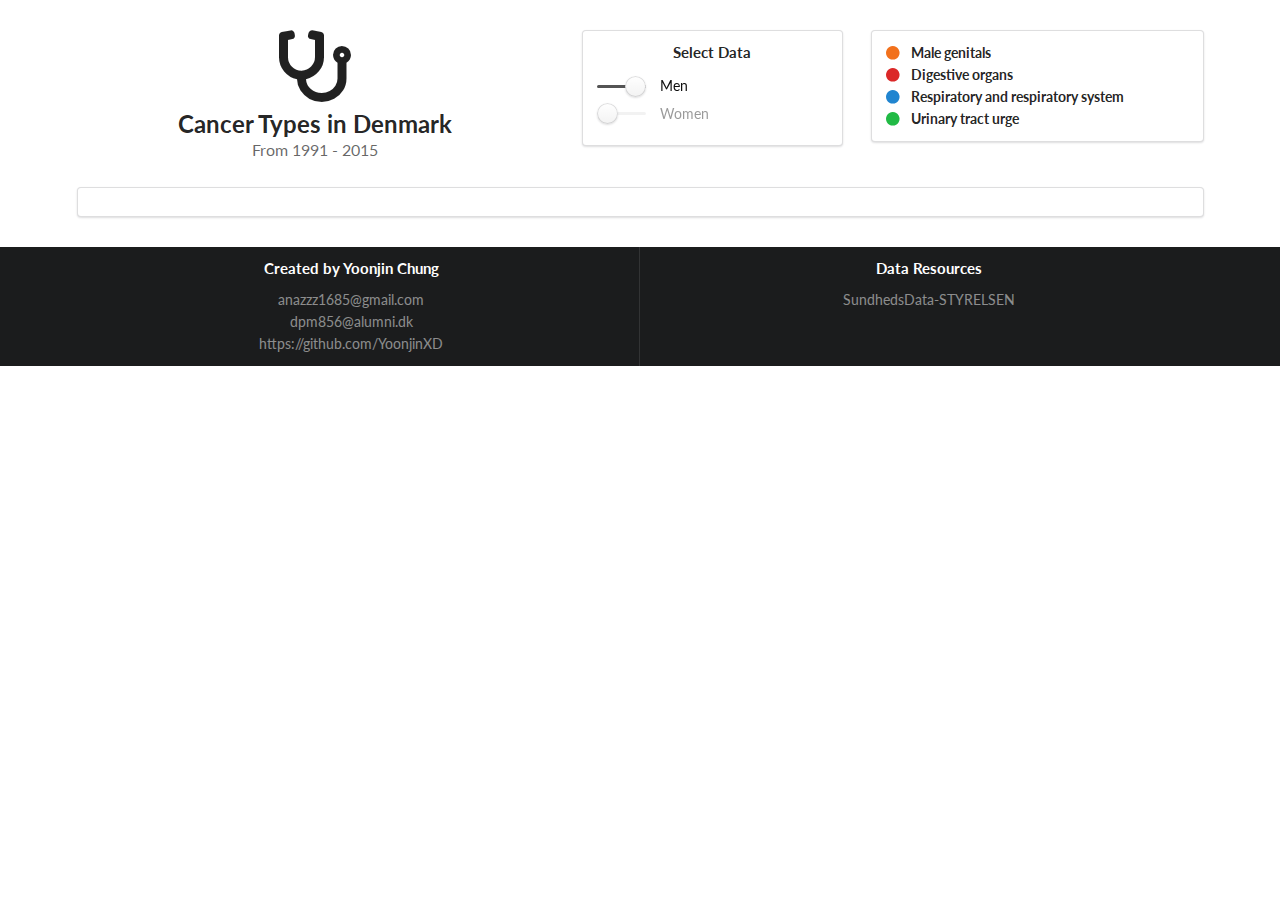
<file: index_A3.html>
<!doctype html>
<html lang="en">
  <head>

      <title>Vis_Assignment3_YJ_Chung</title>

      <!-- Required meta tags -->
      <meta charset="utf-8">

      <!-- Semantic UI !-->
      <link rel="stylesheet" type="text/css" href="semantic/semantic.min.css">

      <!-- From D3.js !-->

      <script src="https://d3js.org/d3.v4.min.js"></script>
      <link rel="stylesheet" type="text/css" href="custom.css">



  </head>
  <body>

      <div class="ui container">

          <div class="ui hidden divider"></div>


          <div class="ui container">
              <div class="ui grid">

                  <div class="ui seven wide column">
                      <h2 class="ui center aligned icon header">
                          <i class="stethoscope icon"></i>
                          <div class="content">
                              Cancer Types in Denmark
                              <div class="sub header">From 1991 - 2015</div>
                          </div>
                      </h2>
                  </div>

                  <div class="ui four wide column">
                      <div class="ui segment">
                          <div class="ui form">
                              <div class="grouped fields">
                                  <h4 class="ui centered aligned header">Select Data</h4>
                                  <div class="field">
                                      <div class="ui slider checkbox">
                                          <input type="radio" name="selected" checked="checked" onclick="toggle_men()">
                                          <label>Men</label>
                                      </div>
                                  </div>
                                  <div class="field">
                                      <div class="ui slider checkbox">
                                          <input type="radio" name="selected" onclick="toggle_women()">
                                          <label>Women</label>
                                      </div>
                                  </div>
                              </div>
                          </div>
                      </div>
                  </div>

                  <div class="ui five wide column">
                      <div id="Menlegend" class="ui segment">
                          <div class="ui middle aligned animated list">
                              <div class="item">
                                  <i class="circle icon orange"></i>
                                  <div class="content">
                                      <div class="header">Male genitals</div>
                                  </div>
                              </div>
                              <div class="item">
                                  <i class="circle icon red"></i>
                                  <div class="content">
                                      <div class="header">Digestive organs</div>
                                  </div>
                              </div>
                              <div class="item">
                                  <i class="circle icon blue"></i>
                                  <div class="content">
                                      <div class="header">Respiratory and respiratory system</div>
                                  </div>
                              </div>
                              <div class="item">
                                  <i class="circle icon green"></i>
                                  <div class="content">
                                      <div class="header">Urinary tract urge</div>
                                  </div>
                              </div>
                          </div>
                      </div>

                      <div id="Womenlegend"  class="ui segment" style="display: none; margin:0px">
                          <div class="ui middle aligned animated list">
                              <div class="item">
                                  <i class="circle icon orange"></i>
                                  <div class="content">
                                      <div class="header">Breast cancer</div>
                                  </div>
                              </div>
                              <div class="item">
                                  <i class="circle icon red"></i>
                                  <div class="content">
                                      <div class="header">Digestive organs</div>
                                  </div>
                              </div>
                              <div class="item">
                                  <i class="circle icon blue"></i>
                                  <div class="content">
                                      <div class="header">Respiratory and respiratory system</div>
                                  </div>
                              </div>
                              <div class="item">
                                  <i class="circle icon green"></i>
                                  <div class="content">
                                      <div class="header">Female genitals</div>
                                  </div>
                              </div>
                          </div>
                      </div>

                  </div>

              </div>

              <div class="ui segment">
                  <div id="Male"></div>
                  <div id="Female" style="display: none"></div>
              </div>

          </div>
      </div>

      <div class="ui hidden divider"></div>

      <div class="ui inverted vertical footer segment">
          <div class="ui container">
              <div class="ui stackable center aligned inverted divided equal height stackable grid">
                  <div class="eight wide column">
                      <h4 class="ui inverted header">Created by Yoonjin Chung</h4>
                      <div class="ui inverted link list">
                          <span class="item">anazzz1685@gmail.com</span>
                          <span class="item">dpm856@alumni.dk</span>
                          <a href="https://github.com/YoonjinXD" class="item">https://github.com/YoonjinXD</a>
                      </div>
                  </div>
                  <div class="eight wide column">
                      <h4 class="ui inverted header">Data Resources</h4>
                      <div class="ui inverted link list">
                        <a href="http://www.esundhed.dk/sundhedsregistre/CAR/CAR01/Sider/Tabel.aspx" class="item">SundhedsData-STYRELSEN</a>
                      </div>
                  </div>
              </div>
          </div>
      </div>

    <!-- Optional JavaScript -->
    <!-- jQuery first, then Popper.js, then Bootstrap JS, then Semantic !-->
    <script src="https://code.jquery.com/jquery-3.3.1.slim.min.js" integrity="sha384-q8i/X+965DzO0rT7abK41JStQIAqVgRVzpbzo5smXKp4YfRvH+8abtTE1Pi6jizo" crossorigin="anonymous"></script>
    <script src="https://cdnjs.cloudflare.com/ajax/libs/popper.js/1.14.3/umd/popper.min.js" integrity="sha384-ZMP7rVo3mIykV+2+9J3UJ46jBk0WLaUAdn689aCwoqbBJiSnjAK/l8WvCWPIPm49" crossorigin="anonymous"></script>
    <script src="https://stackpath.bootstrapcdn.com/bootstrap/4.1.3/js/bootstrap.min.js" integrity="sha384-ChfqqxuZUCnJSK3+MXmPNIyE6ZbWh2IMqE241rYiqJxyMiZ6OW/JmZQ5stwEULTy" crossorigin="anonymous"></script>
      <script src="https://ajax.googleapis.com/ajax/libs/jquery/3.1.0/jquery.min.js"></script>
      <script src="semantic/semantic.min.js"></script>

      <!-- Toggle !-->
      <script>
          var men = document.getElementById("Male");
          var women = document.getElementById("Female");
          var menlegend = document.getElementById("Menlegend");
          var womenlegend = document.getElementById("Womenlegend");

          function toggle_women() {
              if(women.style.display == 'none') {
                  women.style.display = 'block';
                  womenlegend.style.display = 'block';
                  men.style.display = 'none';
                  menlegend.style.display = 'none';
              }
          }
          function toggle_men() {
              if(men.style.display == 'none') {
                  men.style.display = 'block';
                  menlegend.style.display = 'block';
                  women.style.display = 'none';
                  womenlegend.style.display = 'none';
              }
          }
      </script>


      <script>
          var data = [
              {
                  name: "Respiratory and respiratory system",
                  values: [
                      {date: "1991", price: "2355"},
                      {date: "1992", price: "2402"},
                      {date: "1993", price: "2414"},
                      {date: "1994", price: "2419"},
                      {date: "1995", price: "2383"},
                      {date: "1996", price: "2300"},
                      {date: "1997", price: "2405"},
                      {date: "1998", price: "2283"},
                      {date: "1999", price: "2375"},
                      {date: "2000", price: "2466"},
                      {date: "2001", price: "2372"},
                      {date: "2002", price: "2445"},
                      {date: "2003", price: "2375"},
                      {date: "2004", price: "2457"},
                      {date: "2005", price: "2485"},
                      {date: "2006", price: "2508"},
                      {date: "2007", price: "2636"},
                      {date: "2008", price: "2607"},
                      {date: "2009", price: "2622"},
                      {date: "2010", price: "2687"},
                      {date: "2011", price: "2663"},
                      {date: "2012", price: "2750"},
                      {date: "2013", price: "2597"},
                      {date: "2014", price: "2784"},
                      {date: "2015", price: "2692"},
                  ]
              },
              {
                  name: "Male genitals",
                  values: [
                      {date: "1991", price: "1858"},
                      {date: "1992", price: "1846"},
                      {date: "1993", price: "1788"},
                      {date: "1994", price: "1789"},
                      {date: "1995", price: "1759"},
                      {date: "1996", price: "1887"},
                      {date: "1997", price: "1992"},
                      {date: "1998", price: "2147"},
                      {date: "1999", price: "2269"},
                      {date: "2000", price: "2380"},
                      {date: "2001", price: "2422"},
                      {date: "2002", price: "2717"},
                      {date: "2003", price: "2864"},
                      {date: "2004", price: "3632"},
                      {date: "2005", price: "2860"},
                      {date: "2006", price: "4052"},
                      {date: "2007", price: "4527"},
                      {date: "2008", price: "4913"},
                      {date: "2009", price: "5135"},
                      {date: "2010", price: "4503"},
                      {date: "2011", price: "4748"},
                      {date: "2012", price: "4809"},
                      {date: "2013", price: "4702"},
                      {date: "2014", price: "5011"},
                      {date: "2015", price: "4935"},
                  ]
              },
              {
                  name: "Urinary tract urge",
                  values: [
                      {date: "1991", price: "1581"},
                      {date: "1992", price: "1620"},
                      {date: "1993", price: "1651"},
                      {date: "1994", price: "1608"},
                      {date: "1995", price: "1487"},
                      {date: "1996", price: "1571"},
                      {date: "1997", price: "1626"},
                      {date: "1998", price: "1698"},
                      {date: "1999", price: "1691"},
                      {date: "2000", price: "1647"},
                      {date: "2001", price: "1599"},
                      {date: "2002", price: "1613"},
                      {date: "2003", price: "1738"},
                      {date: "2004", price: "1803"},
                      {date: "2005", price: "1834"},
                      {date: "2006", price: "1839"},
                      {date: "2007", price: "1815"},
                      {date: "2008", price: "1905"},
                      {date: "2009", price: "2000"},
                      {date: "2010", price: "2005"},
                      {date: "2011", price: "2120"},
                      {date: "2012", price: "2132"},
                      {date: "2013", price: "2243"},
                      {date: "2014", price: "2368"},
                      {date: "2015", price: "2309"},
                  ]
              },
              {
                  name: "Digestive organs",
                  values: [
                      {date: "1991", price: "2689"},
                      {date: "1992", price: "2868"},
                      {date: "1993", price: "2855"},
                      {date: "1994", price: "2888"},
                      {date: "1995", price: "2701"},
                      {date: "1996", price: "2792"},
                      {date: "1997", price: "2865"},
                      {date: "1998", price: "2944"},
                      {date: "1999", price: "2982"},
                      {date: "2000", price: "2988"},
                      {date: "2001", price: "3164"},
                      {date: "2002", price: "3188"},
                      {date: "2003", price: "3235"},
                      {date: "2004", price: "3381"},
                      {date: "2005", price: "3444"},
                      {date: "2006", price: "3596"},
                      {date: "2007", price: "3533"},
                      {date: "2008", price: "3734"},
                      {date: "2009", price: "3845"},
                      {date: "2010", price: "3968"},
                      {date: "2011", price: "4017"},
                      {date: "2012", price: "4163"},
                      {date: "2013", price: "4169"},
                      {date: "2014", price: "4784"},
                      {date: "2015", price: "4915"},
                  ]
              }
          ];

          var Fdata = [
              {
                  name: "Respiratory and respiratory system",
                  values: [
                      {date: "1991", price: "1262"},
                      {date: "1992", price: "1240"},
                      {date: "1993", price: "1350"},
                      {date: "1994", price: "1490"},
                      {date: "1995", price: "1442"},
                      {date: "1996", price: "1430"},
                      {date: "1997", price: "1536"},
                      {date: "1998", price: "1556"},
                      {date: "1999", price: "1661"},
                      {date: "2000", price: "1650"},
                      {date: "2001", price: "1800"},
                      {date: "2002", price: "1774"},
                      {date: "2003", price: "1833"},
                      {date: "2004", price: "1950"},
                      {date: "2005", price: "2029"},
                      {date: "2006", price: "2131"},
                      {date: "2007", price: "2150"},
                      {date: "2008", price: "2129"},
                      {date: "2009", price: "2304"},
                      {date: "2010", price: "2342"},
                      {date: "2011", price: "2342"},
                      {date: "2012", price: "2326"},
                      {date: "2013", price: "2430"},
                      {date: "2014", price: "2377"},
                      {date: "2015", price: "2462"},
                  ]
              },
              {
                  name: "Breast cancer",
                  values: [
                      {date: "1991", price: "3057"},
                      {date: "1992", price: "3385"},
                      {date: "1993", price: "3147"},
                      {date: "1994", price: "3219"},
                      {date: "1995", price: "3295"},
                      {date: "1996", price: "3496"},
                      {date: "1997", price: "3475"},
                      {date: "1998", price: "3600"},
                      {date: "1999", price: "3706"},
                      {date: "2000", price: "3790"},
                      {date: "2001", price: "3899"},
                      {date: "2002", price: "4130"},
                      {date: "2003", price: "3975"},
                      {date: "2004", price: "4017"},
                      {date: "2005", price: "4042"},
                      {date: "2006", price: "4213"},
                      {date: "2007", price: "4211"},
                      {date: "2008", price: "4870"},
                      {date: "2009", price: "5874"},
                      {date: "2010", price: "5205"},
                      {date: "2011", price: "4747"},
                      {date: "2012", price: "4663"},
                      {date: "2013", price: "4838"},
                      {date: "2014", price: "4842"},
                      {date: "2015", price: "4785"},
                  ]
              },
              {
                  name: "Female genitals",
                  values: [
                      {date: "1991", price: "1882"},
                      {date: "1992", price: "1957"},
                      {date: "1993", price: "1880"},
                      {date: "1994", price: "1869"},
                      {date: "1995", price: "1849"},
                      {date: "1996", price: "1828"},
                      {date: "1997", price: "1776"},
                      {date: "1998", price: "1791"},
                      {date: "1999", price: "1812"},
                      {date: "2000", price: "1759"},
                      {date: "2001", price: "1819"},
                      {date: "2002", price: "1753"},
                      {date: "2003", price: "1778"},
                      {date: "2004", price: "1703"},
                      {date: "2005", price: "1762"},
                      {date: "2006", price: "1761"},
                      {date: "2007", price: "1725"},
                      {date: "2008", price: "1767"},
                      {date: "2009", price: "1885"},
                      {date: "2010", price: "1747"},
                      {date: "2011", price: "1888"},
                      {date: "2012", price: "1848"},
                      {date: "2013", price: "1912"},
                      {date: "2014", price: "1864"},
                      {date: "2015", price: "1904"},
                  ]
              },
              {
                  name: "Digestive organs",
                  values: [
                      {date: "1991", price: "2639"},
                      {date: "1992", price: "2661"},
                      {date: "1993", price: "2610"},
                      {date: "1994", price: "2628"},
                      {date: "1995", price: "2557"},
                      {date: "1996", price: "2526"},
                      {date: "1997", price: "2765"},
                      {date: "1998", price: "2822"},
                      {date: "1999", price: "2736"},
                      {date: "2000", price: "2587"},
                      {date: "2001", price: "2821"},
                      {date: "2002", price: "2754"},
                      {date: "2003", price: "2726"},
                      {date: "2004", price: "2905"},
                      {date: "2005", price: "2853"},
                      {date: "2006", price: "3122"},
                      {date: "2007", price: "3057"},
                      {date: "2008", price: "3155"},
                      {date: "2009", price: "3091"},
                      {date: "2010", price: "3143"},
                      {date: "2011", price: "3345"},
                      {date: "2012", price: "3361"},
                      {date: "2013", price: "3227"},
                      {date: "2014", price: "3721"},
                      {date: "2015", price: "3793"},
                  ]
              }
          ];

          var width = 1050;
          var height = 550;
          var margin = 50;
          var duration = 250;

          var lineOpacity = "0.25";
          var lineOpacityHover = "0.85";
          var otherLinesOpacityHover = "0.1";
          var lineStroke = "4px";
          var lineStrokeHover = "5px";

          var circleOpacity = '0.85';
          var circleOpacityOnLineHover = "0.25"
          var circleRadius = 3;
          var circleRadiusHover = 6;

          /* Format Data */
          var parseDate = d3.timeParse("%Y");
          data.forEach(function(d) {
              d.values.forEach(function(d) {
                  d.date = parseDate(d.date);
                  d.price = +d.price;
              });
          });


          /* Scale */
          var xScale = d3.scaleTime()
              .domain(d3.extent(data[0].values, d => d.date))
              .range([0, width-margin]);

          var yScale = d3.scaleLinear()
              .domain([1000, 5500])
              .range([height-margin, 0]);

          var color = d3.scaleOrdinal(d3.schemeCategory10);

          /* Add SVG */
          var svg = d3.select("#Male").append("svg")
              .attr("width", (width+margin)+"rem")
              .attr("height", (height+margin)+"px")
              .append('g')
              .attr("transform", `translate(${margin}, ${margin})`);


          /* Add line into SVG */
          var line = d3.line()
              .x(d => xScale(d.date))
              .y(d => yScale(d.price));

          let lines = svg.append('g')
              .attr('class', 'lines');

          lines.selectAll('.line-group')
              .data(data).enter()
              .append('g')
              .attr('class', 'line-group')
              .on("mouseover", function(d, i) {
                  svg.append("text")
                      .attr("class", "title-text")
                      .style("fill", color(i))
                      .text(d.name)
                      .attr("text-anchor", "middle")
                      .attr("x", (width-margin)/2)
                      .attr("y", 5);
              })
              .on("mouseout", function(d) {
                  svg.select(".title-text").remove();
              })
              .append('path')
              .attr('class', 'line')
              .attr('d', d => line(d.values))
              .style('stroke', (d, i) => color(i))
              .style("stroke-width", lineStroke)
              .style('opacity', lineOpacity)
              .on("mouseover", function(d) {
                  d3.selectAll('.line')
                      .style('opacity', otherLinesOpacityHover);
                  d3.selectAll('.circle')
                      .style('opacity', circleOpacityOnLineHover);
                  d3.select(this)
                      .style('opacity', lineOpacityHover)
                      .style("stroke-width", lineStrokeHover)
                      .style("cursor", "pointer");
              })
              .on("mouseout", function(d) {
                  d3.selectAll(".line")
                      .style('opacity', lineOpacity);
                  d3.selectAll('.circle')
                      .style('opacity', circleOpacity);
                  d3.select(this)
                      .style("stroke-width", lineStroke)
                      .style("cursor", "none");
              });


          /* Add circles in the line */
          lines.selectAll("circle-group")
              .data(data).enter()
              .append("g")
              .style("fill", (d, i) => color(i))
              .selectAll("circle")
              .data(d => d.values).enter()
              .append("g")
              .attr("class", "circle")
              .on("mouseover", function(d) {
                  d3.select(this)
                      .style("cursor", "pointer")
                      .append("text")
                      .attr("class", "text")
                      .text(`${d.price}`)
                      .attr("x", d => xScale(d.date) + 5)
                      .attr("y", d => yScale(d.price) - 10);
              })
              .on("mouseout", function(d) {
                  d3.select(this)
                      .style("cursor", "none")
                      .transition()
                      .duration(duration)
                      .selectAll(".text").remove();
              })
              .append("circle")
              .attr("cx", d => xScale(d.date))
              .attr("cy", d => yScale(d.price))
              .attr("r", circleRadius)
              .style('opacity', circleOpacity)
              .on("mouseover", function(d) {
                  d3.select(this)
                      .transition()
                      .duration(duration)
                      .attr("r", circleRadiusHover);
              })
              .on("mouseout", function(d) {
                  d3.select(this)
                      .transition()
                      .duration(duration)
                      .attr("r", circleRadius);
              });


          /* Add Axis into SVG */
          var xAxis = d3.axisBottom(xScale).ticks(25);
          var yAxis = d3.axisLeft(yScale).ticks(5);

          svg.append("g")
              .attr("class", "x axis")
              .attr("transform", `translate(0, ${height-margin})`)
              .call(xAxis);

          svg.append("g")
              .attr("class", "y axis")
              .call(yAxis)
              .append('text')
              .attr("y", 15)
              .attr("transform", "rotate(-90)")
              .attr("fill", "#000")
              .text("Cancer cases");

          // 일단은 야매로 이렇게 해놓음.
          data = Fdata;

          /* Format Data */
          parseDate = d3.timeParse("%Y");
          data.forEach(function(d) {
              d.values.forEach(function(d) {
                  d.date = parseDate(d.date);
                  d.price = +d.price;
              });
          });

          /* Add SVG */
          var svge = d3.select("#Female").append("svg")
              .attr("width", (width+margin)+"rem")
              .attr("height", (height+margin)+"px")
              .append('g')
              .attr("transform", `translate(${margin}, ${margin})`);


          /* Add line into SVG */
          line = d3.line()
              .x(d => xScale(d.date))
              .y(d => yScale(d.price));

          lines = svge.append('g')
              .attr('class', 'lines');

          lines.selectAll('.line-group')
              .data(data).enter()
              .append('g')
              .attr('class', 'line-group')
              .on("mouseover", function(d, i) {
                  svge.append("text")
                      .attr("class", "title-text")
                      .style("fill", color(i))
                      .text(d.name)
                      .attr("text-anchor", "middle")
                      .attr("x", (width-margin)/2)
                      .attr("y", 5);
              })
              .on("mouseout", function(d) {
                  svge.select(".title-text").remove();
              })
              .append('path')
              .attr('class', 'line')
              .attr('d', d => line(d.values))
              .style('stroke', (d, i) => color(i))
              .style("stroke-width", lineStroke)
              .style('opacity', lineOpacity)
              .on("mouseover", function(d) {
                  d3.selectAll('.line')
                      .style('opacity', otherLinesOpacityHover);
                  d3.selectAll('.circle')
                      .style('opacity', circleOpacityOnLineHover);
                  d3.select(this)
                      .style('opacity', lineOpacityHover)
                      .style("stroke-width", lineStrokeHover)
                      .style("cursor", "pointer");
              })
              .on("mouseout", function(d) {
                  d3.selectAll(".line")
                      .style('opacity', lineOpacity);
                  d3.selectAll('.circle')
                      .style('opacity', circleOpacity);
                  d3.select(this)
                      .style("stroke-width", lineStroke)
                      .style("cursor", "none");
              });


          /* Add circles in the line */
          lines.selectAll("circle-group")
              .data(data).enter()
              .append("g")
              .style("fill", (d, i) => color(i))
              .selectAll("circle")
              .data(d => d.values).enter()
              .append("g")
              .attr("class", "circle")
              .on("mouseover", function(d) {
                  d3.select(this)
                      .style("cursor", "pointer")
                      .append("text")
                      .attr("class", "text")
                      .text(`${d.price}`)
                      .attr("x", d => xScale(d.date) + 5)
                      .attr("y", d => yScale(d.price) - 10);
              })
              .on("mouseout", function(d) {
                  d3.select(this)
                      .style("cursor", "none")
                      .transition()
                      .duration(duration)
                      .selectAll(".text").remove();
              })
              .append("circle")
              .attr("cx", d => xScale(d.date))
              .attr("cy", d => yScale(d.price))
              .attr("r", circleRadius)
              .style('opacity', circleOpacity)
              .on("mouseover", function(d) {
                  d3.select(this)
                      .transition()
                      .duration(duration)
                      .attr("r", circleRadiusHover);
              })
              .on("mouseout", function(d) {
                  d3.select(this)
                      .transition()
                      .duration(duration)
                      .attr("r", circleRadius);
              });

          svge.append("g")
              .attr("class", "x axis")
              .attr("transform", `translate(0, ${height-margin})`)
              .call(xAxis);

          svge.append("g")
              .attr("class", "y axis")
              .call(yAxis)
              .append('text')
              .attr("y", 15)
              .attr("transform", "rotate(-90)")
              .attr("fill", "#000")
              .text("Cancer cases");

      </script>

  </body>
</html>
</file>
<file: custom.css>
.line {
    stroke-width: 2;
    fill: none;
}

.axis path {
    stroke: black;
}

.text {
    font-size: 12px;
}

.title-text {
    font-size: 12px;
}
</file>
